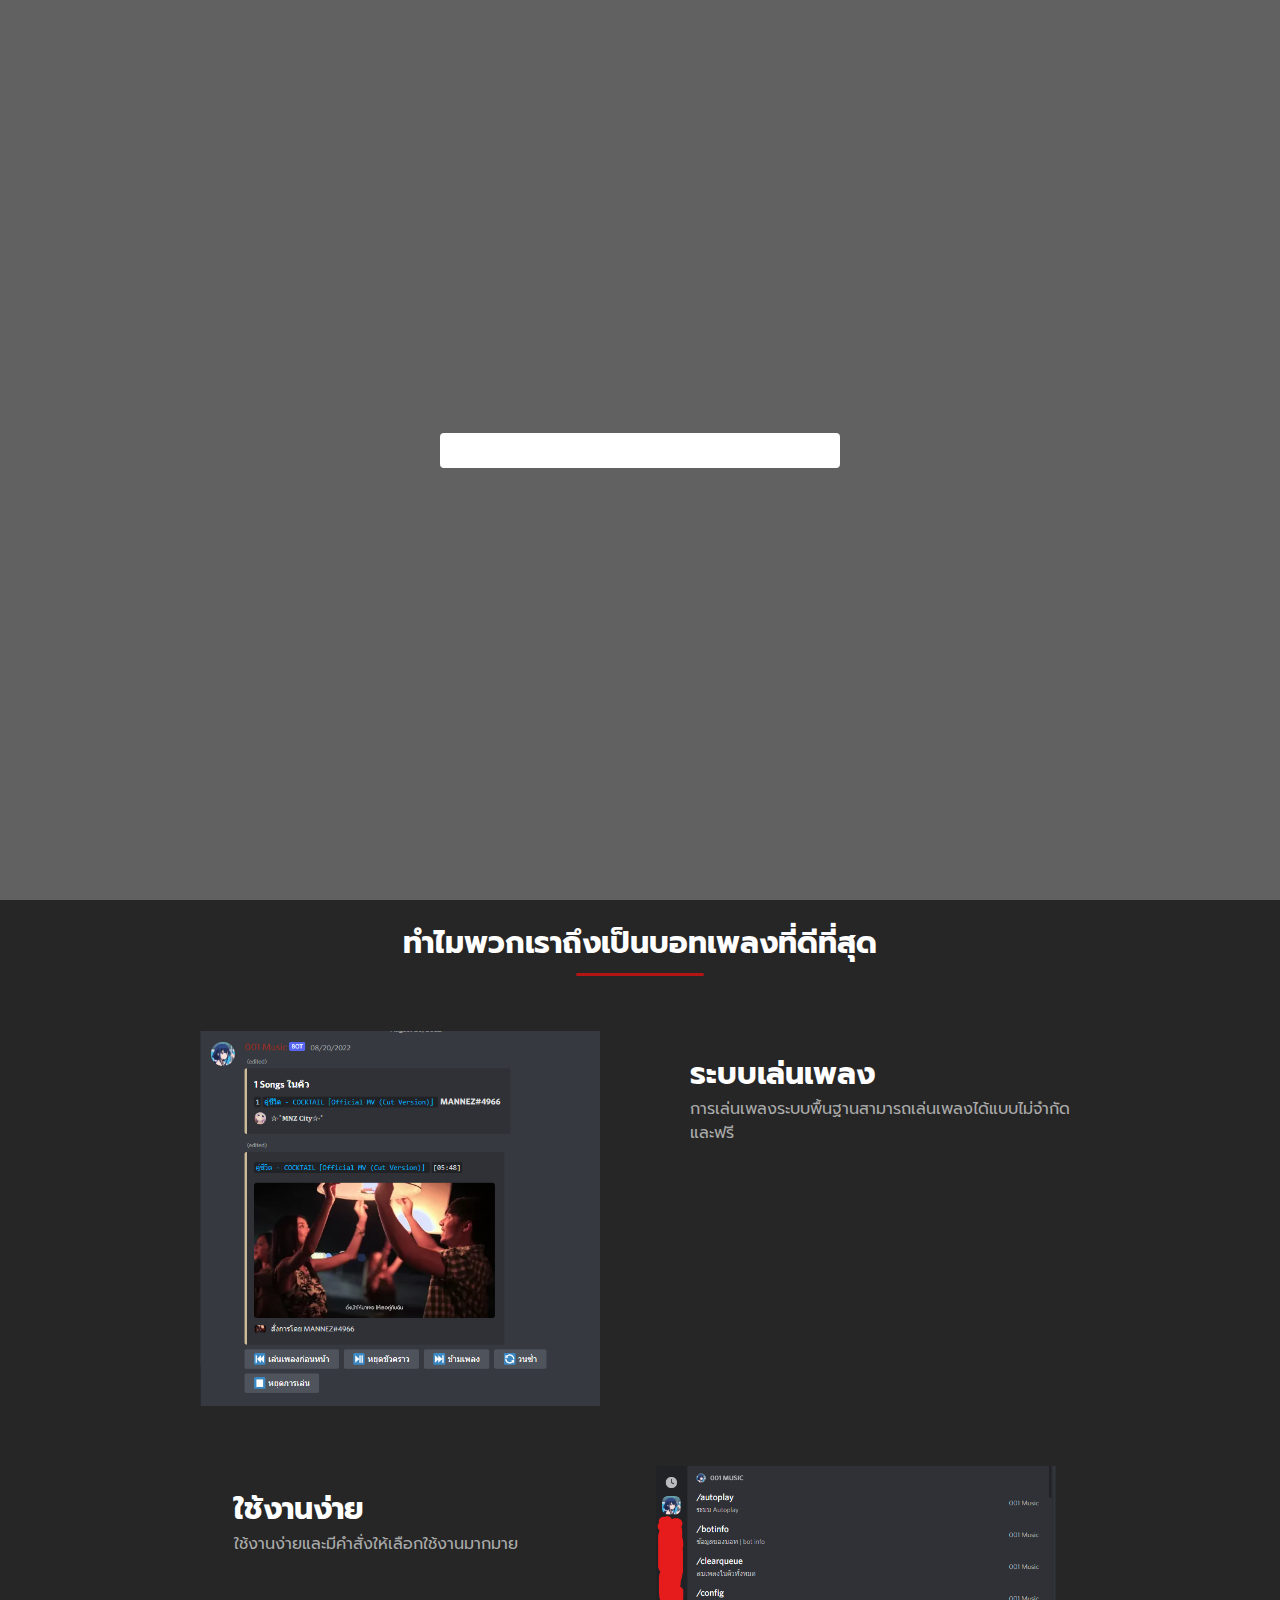
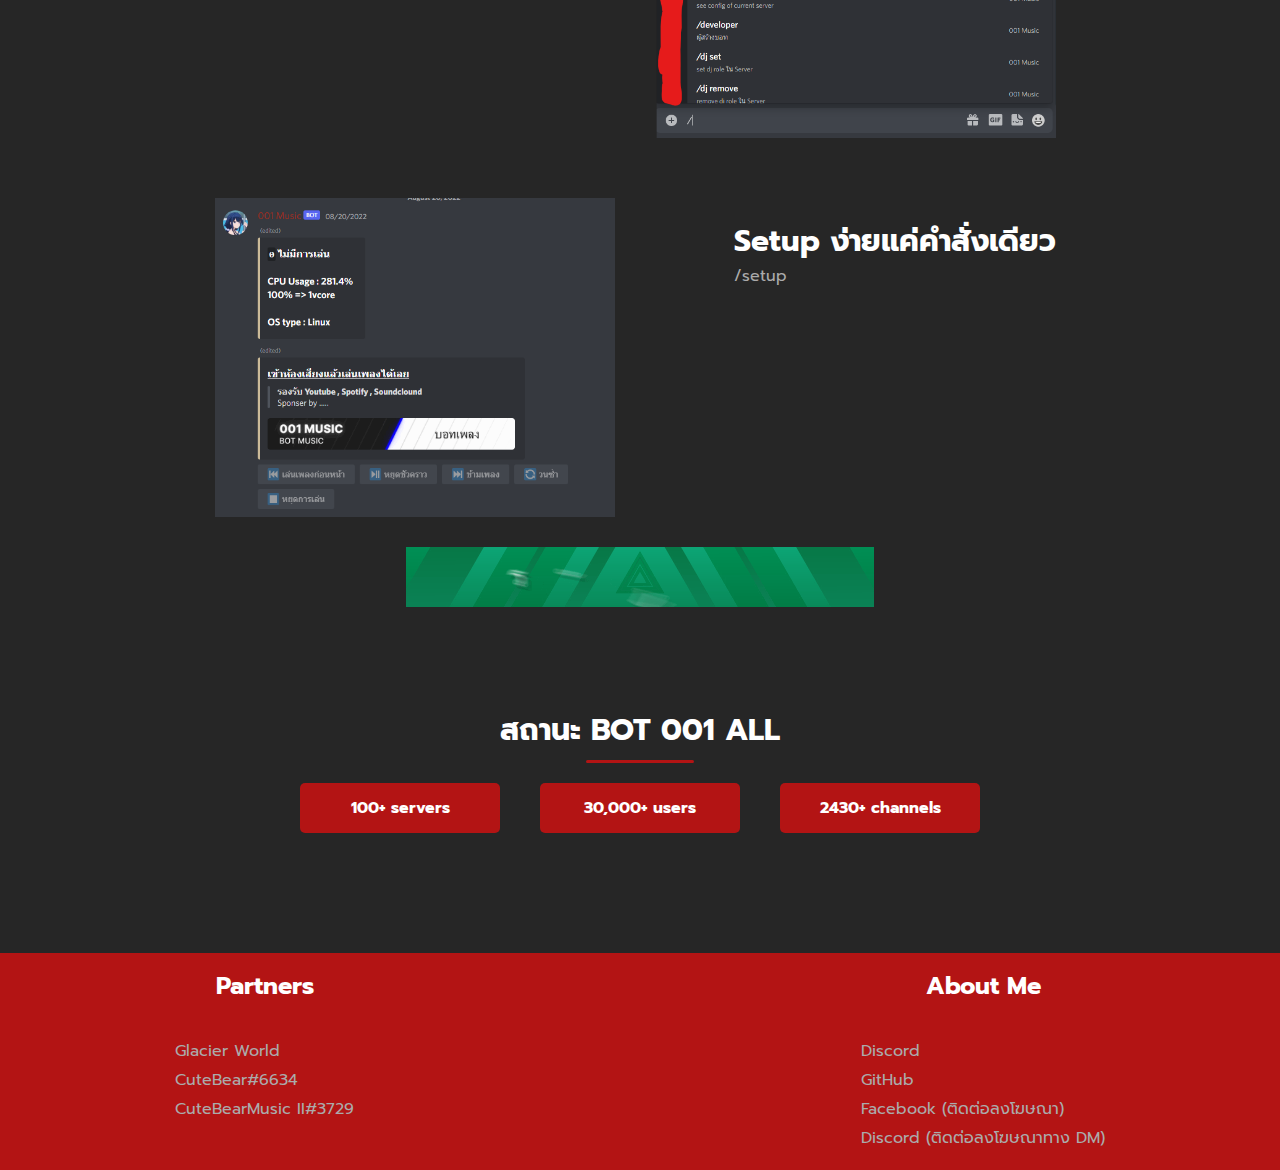
<file: index.html>
<!DOCTYPE html>
<html>
<head>
	<script async src="https://pagead2.googlesyndication.com/pagead/js/adsbygoogle.js?client=ca-pub-5131752785540499"
     crossorigin="anonymous"></script>
	 <script async custom-element="amp-auto-ads"
        src="https://cdn.ampproject.org/v0/amp-auto-ads-0.1.js">
</script>
	<script type="text/javascript" src="https://cdn.statuspage.io/se-v2.js"></script>
<script>
  var sp = new StatusPage.page({ page : 'srhpyqt94yxb' });
  sp.summary({
    success : function(data) {
      console.log(data.components[0].status);
    }
  });
</script>
	<meta charset="utf-8">
	<title>001 BOT (Official) - Bot Music</title>
	<meta name="viewport" content="width=device-width, initial-scale=1.0">
	<!-- you can change the website icon by change the href link -->
	<link rel="icon" type="image/png" href="./img/logo-web.jpg">

	<!-- css -->
	<link rel="stylesheet" type="text/css" href="./css/coloring.css">
	<link rel="stylesheet" type="text/css" href="./css/style.css">
	<link rel="stylesheet" type="text/css" href="./css/txtformatting.css">
	<link rel="stylesheet" type="text/css" href="./css/shadow.css">
	<link rel="stylesheet" type="text/css" href="./css/loading.css">
	<!-- css end -->

	<!-- font awesome -->
	<link rel="stylesheet" href="https://cdnjs.cloudflare.com/ajax/libs/font-awesome/6.0.0-beta2/css/all.min.css" integrity="sha512-YWzhKL2whUzgiheMoBFwW8CKV4qpHQAEuvilg9FAn5VJUDwKZZxkJNuGM4XkWuk94WCrrwslk8yWNGmY1EduTA==" crossorigin="anonymous" referrerpolicy="no-referrer" />
</head>
<body class="on">
	<div class="loading" id="loading-box">
		<div class="loading-item"><div class="loading-progress"></div></div>
	</div>
	<amp-auto-ads type="adsense"
        data-ad-client="ca-pub-5131752785540499">
</amp-auto-ads>
	<main class="main">
		<!-- navbar -->
		<div class="navbar">
			<div class="container">
				<div class="navbar-nav">
					<div class="navbar-brand">
						<!-- You can change it with Image if you want. -->
						<span class="navbar-brand-txt"><a class="txt-bold type-1" href="/">001 Music</a></span>
					</div>

					<span class="navbar-toggler" id="toggler"><i onclick="toggleNavbar(this)" class="fas fa-bars"></i></span>

					<div class="navs" id="navs">
						<!-- You can change the href value and the text value -->
						<div class="navs-item notbtn"><a href="./pages/privacy-policy.html" class="txt-uppercase">Privacy</a></div>
						<div class="navs-item notbtn"><a href="./pages/commands.html" class="txt-uppercase">Commands</a></div>
						<div class="navs-item notbtn"><a href="https://discord.gg/9KNZPjXMfF" class="txt-uppercase">Support Server</a></div>
						<div class="navs-item notbtn"><a href="https://stats.uptimerobot.com/4qr5Xhz498" class="txt-uppercase">Status</a></div>
						<div class="navs-item notbtn"><a href="./pages/team.html" class="txt-uppercase">Dev&Team</a></div>
						<div class="navs-item"><a href="https://discord.com/api/oauth2/authorize?client_id=999660896416714783&permissions=8&scope=applications.commands%20bot"><button class="btn txt-uppercase shadow-sm">Invite 001 Music</button></a></div>
					</div>
				</div>
			</div>
		</div>
		<!-- navbar end -->		

		<!-- jumbotron -->
		<div class="jumbotron">
			<div class="container">
				<div class="jumbotron-items">
					<div class="jumbotron-item">
						<span class="jumbotron-t">001 Bot</span>
						<p class="jumbotron-d">001 Music เป็น Bot เพลงที่ดีที่สุดสำหรับคุณ
						</p>
						<div class="jumbotron-buttons">
							<button class="btn" onclick="location.href='#features'">Features</button>
							<button class="btn" onclick="location.href='https://discord.com/api/oauth2/authorize?client_id=999660896416714783&permissions=8&scope=applications.commands%20bot'">Invite 001 Music</button>
              <button class="btn" onclick="location.href='#'">Invite 002 Music</button>
						</div>
					</div>
					<div class="jumbotron-item">
						<img src="./img/PF2.png" alt="image">
					</div>
				</div>
			</div>
		</div>
		<!-- jumbotron end -->
		<span class="scroll-down"><i class="fas fa-arrow-down"></i></span>
	</main>
	<!-- features -->
	<div class="features-box">
		<h1 class="features-t" id="features">ทำไมพวกเราถึงเป็นบอทเพลงที่ดีที่สุด</h1>
		<div class="container">
			<div class="features">
				<div class="feature">
					<img class="feature-img" src="./img/play2.png"></img>
					<div class="feature-info">
						<h2 class="feature-info-t">ระบบเล่นเพลง</h2>
						<p class="feature-info-d">การเล่นเพลงระบบพื้นฐานสามารถเล่นเพลงได้แบบไม่จำกัดและฟรี</p>
					</div>
				</div>
				<div class="feature">
					<img class="feature-img" src="./img/cmd2.png"></img>
					<div class="feature-info">
						<h2 class="feature-info-t">ใช้งานง่าย</h2>
						<p class="feature-info-d">ใช้งานง่ายและมีคำสั่งให้เลือกใช้งานมากมาย</p>
					</div>
				</div>
				<div class="feature">
					<img class="feature-img" src="./img/setup 2.png"></img>
					<div class="feature-info">
						<h2 class="feature-info-t">Setup ง่ายแค่คำสั่งเดียว</h2>
						<p class="feature-info-d">/setup 
						</p>
					</div>
				</div>
        <img src="./img/standard (21).gif" alt="image">
			</div>
		</div>
	</div>
	<!-- features end -->

	<!-- services -->
	<div class="services-box">
		<h1 class="services-t" id="services">สถานะ BOT 001 ALL</h1>
		<div class="container">
			<div class="services">
				<div class="service">
					<span><i class="fas fa-server"></i> 100+ servers</span>
				</div>
				<div class="service">
					<span><i class="fas fa-users"></i> 30,000+ users</span>
				</div>
				<div class="service">
					<span><i class="fas fa-hashtag"></i> 2430+ channels</span>
				</div>
			</div>
		</div>
	</div>
	<!-- services end -->

	<!-- footer -->
	<div class="footer">
		<div class="container">
			<div class="footer-items">
				<div class="footer-item">
					<span>Partners</span>
					<ul class="footer-ul">
						<li><a href="https://discord.gg/3nBQmTs4BB">Glacier World</a></li>
            <li><a href="https://discord.com/users/749422992756310127">CuteBear#6634</a></li>
            <li><a href="https://discord.com/api/oauth2/authorize?client_id=1008879926067351682&permissions=424433675377&scope=applications.commands%20bot">CuteBearMusic II#3729 </a></li>
					</ul>
				</div>				
				<div class="footer-item">
					<span>About Me</span>
					<ul class="footer-ul">
						<li><a href="https://discord.gg/9KNZPjXMfF">Discord</a></li>
						<li><a href="https://github.com/MANNEZ4966">GitHub</a></li>
            <li><a href="https://www.facebook.com/BatMaew.xyz">Facebook (ติดต่อลงโฆษณา)</a></li>
            <li><a href="https://discordapp.com/users/776836808259534878">Discord (ติดต่อลงโฆษณาทาง DM)</a></li>
					</ul>
				</div>
			</div>
		</div>
	</div>
	<!-- footer end -->

	<script type="text/javascript" src="./js/script.js"></script>
</body>
</html>
</file>
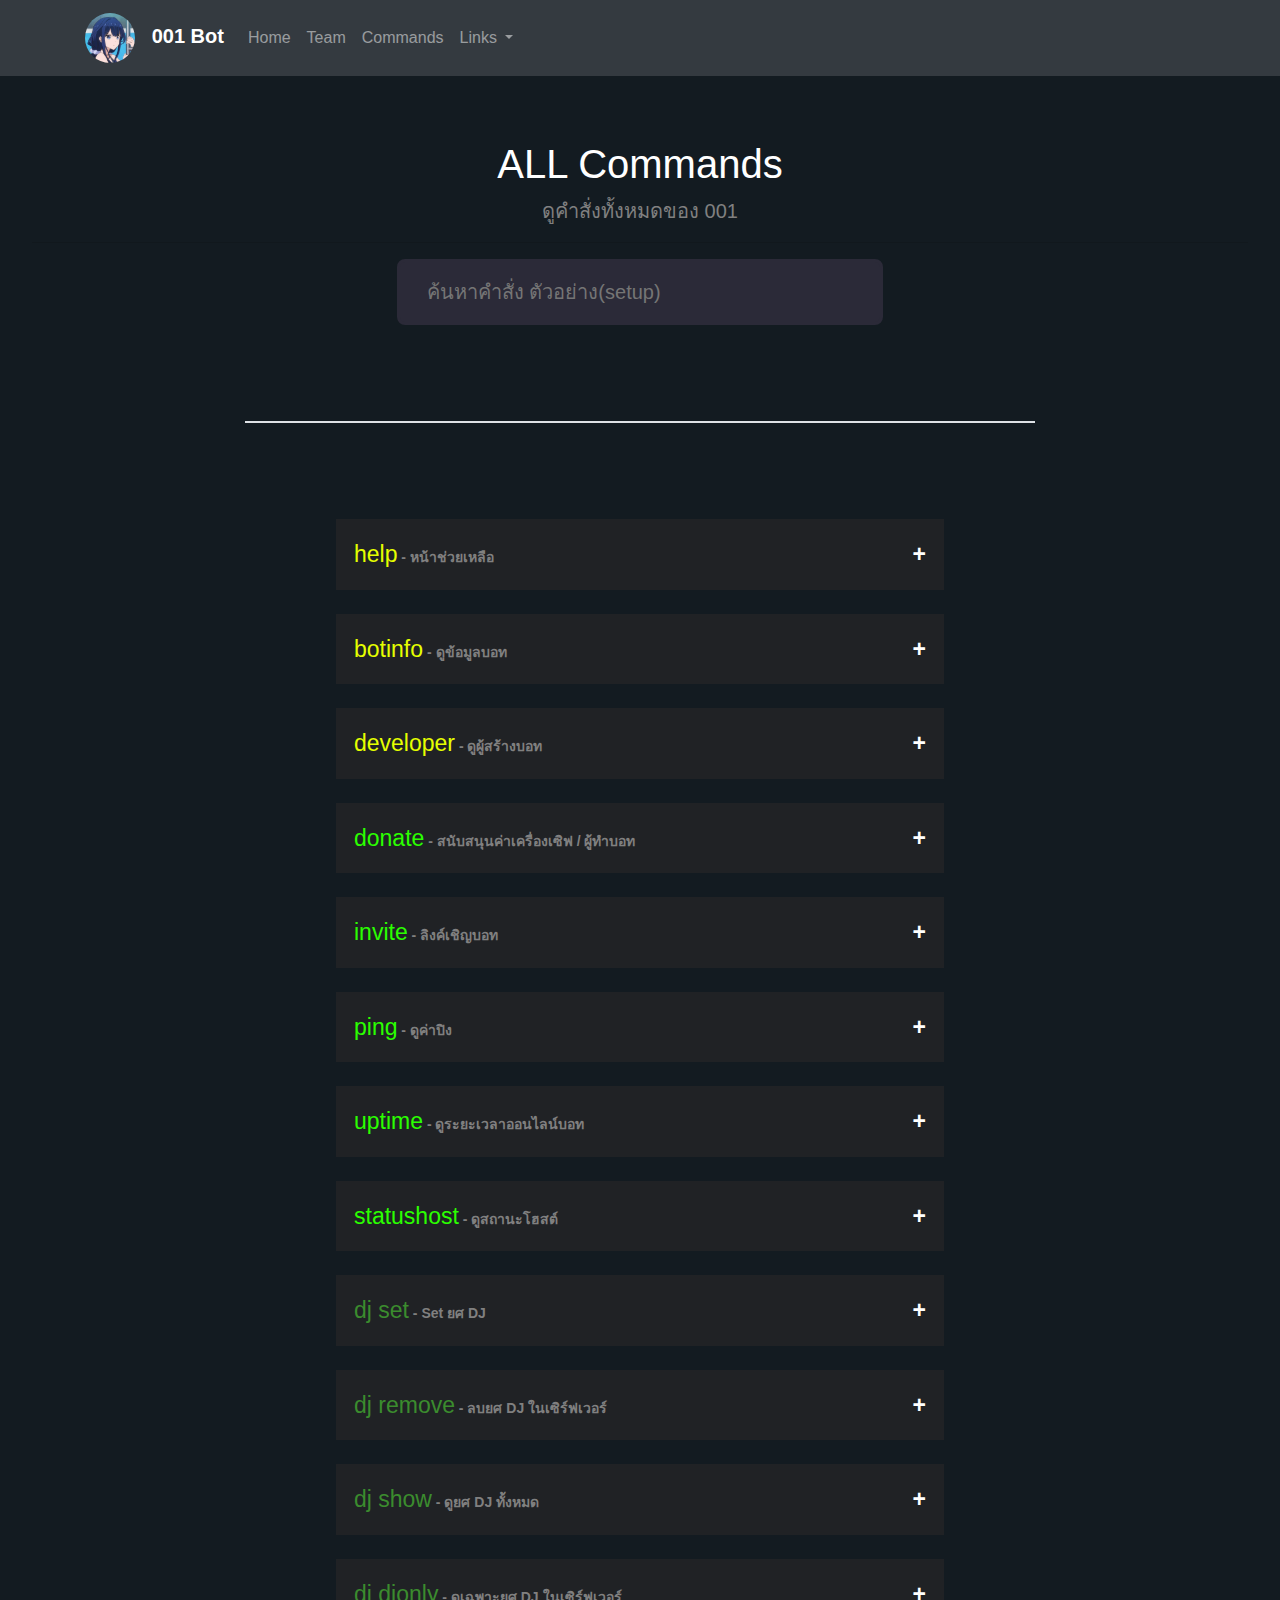
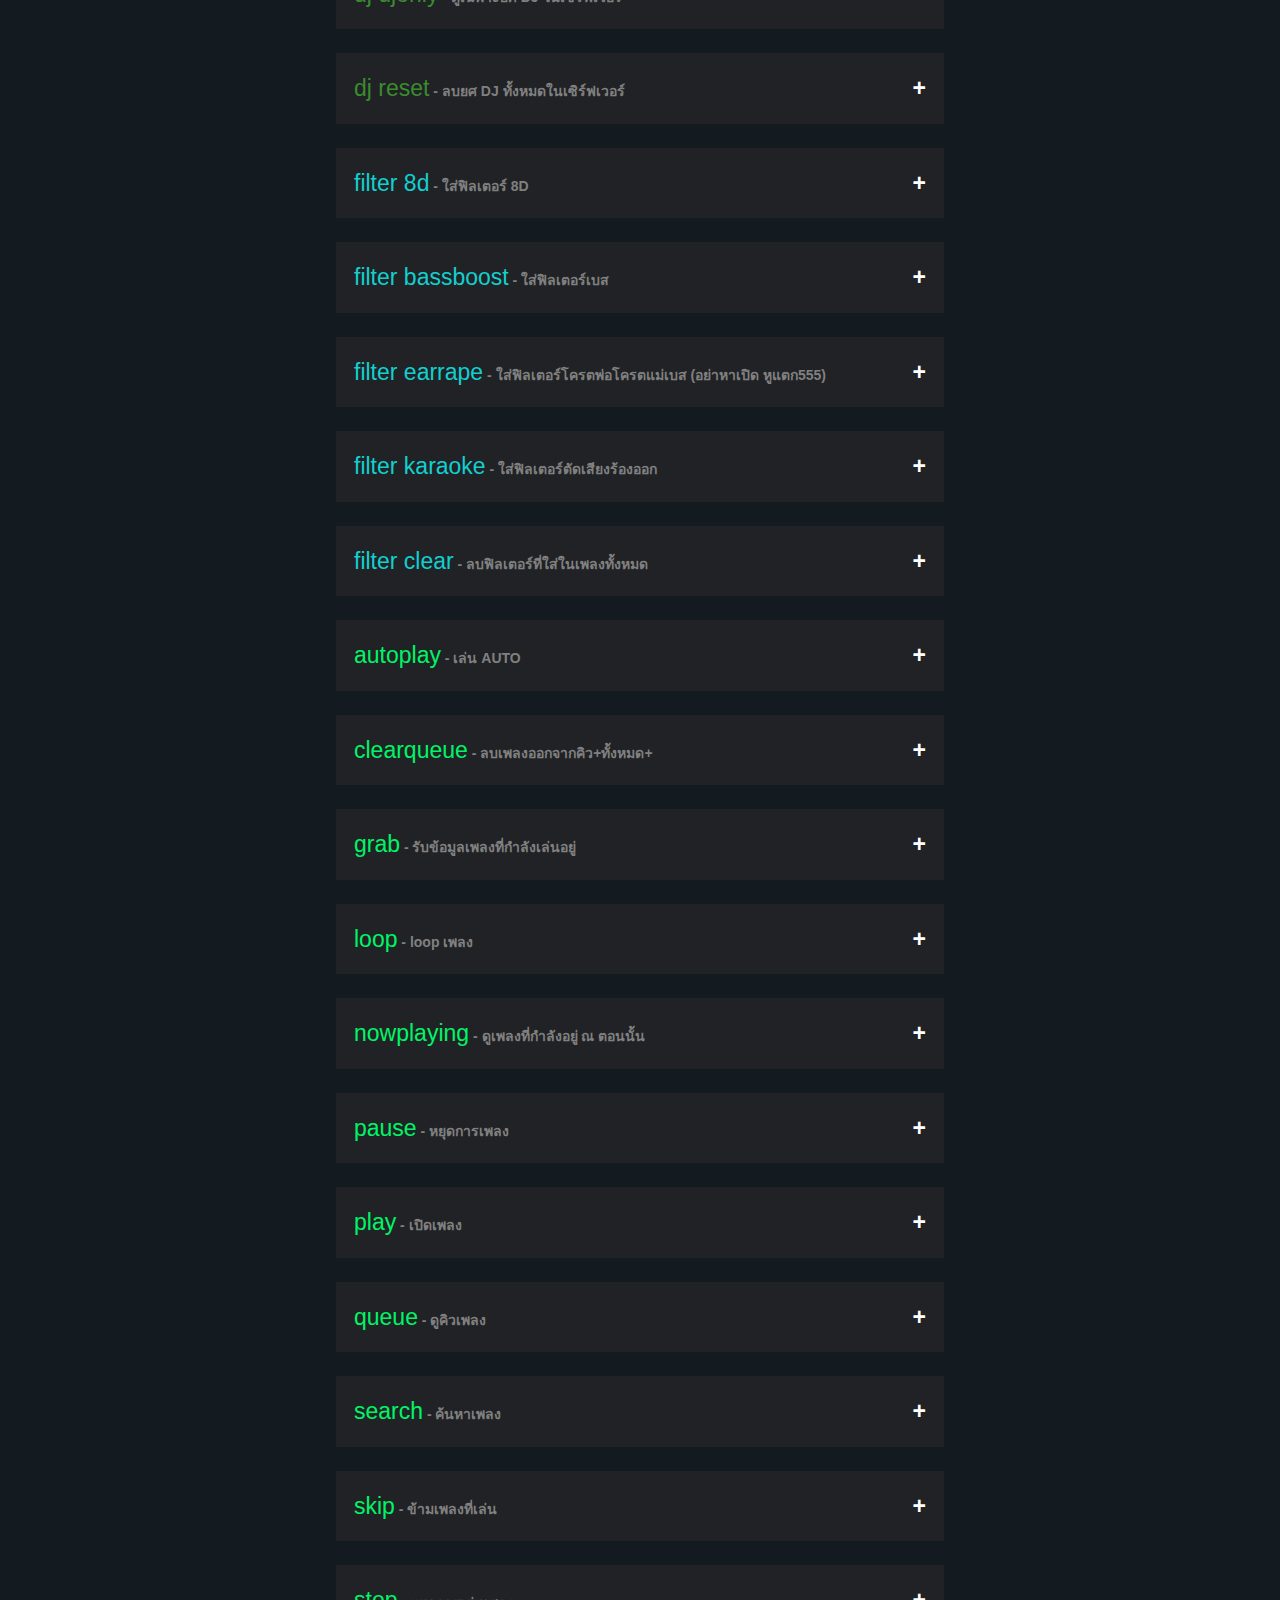
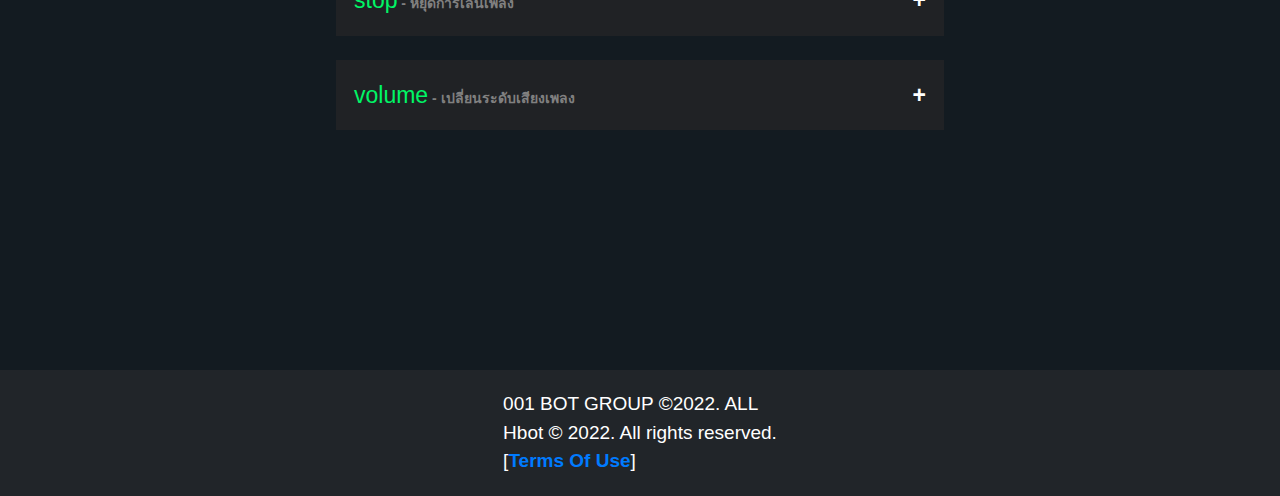
<file: pages/commands.html>
<!DOCTYPE html>
<html lang="en">

<head>
    <script async src="https://pagead2.googlesyndication.com/pagead/js/adsbygoogle.js?client=ca-pub-5131752785540499"
     crossorigin="anonymous"></script>
     <script async custom-element="amp-auto-ads"
        src="https://cdn.ampproject.org/v0/amp-auto-ads-0.1.js">
</script>
    <meta charset="UTF-8">
    <meta name="viewport" content="width=device-width, initial-scale=1, shrink-to-fit=no">
    <link rel="stylesheet" href="../css/bootstrap.min.css">
    <link rel="stylesheet" href="../css/main.css">
    <link rel="stylesheet" href="https://cdnjs.cloudflare.com/ajax/libs/font-awesome/4.7.0/css/font-awesome.min.css">
    <link rel="icon" href="../img/logo-web.jpg">
    <title>001 BOT (Official) - Bot Music</title>
</head>

<body class="on">
    <amp-auto-ads type="adsense"
        data-ad-client="ca-pub-5131752785540499">
</amp-auto-ads>
    <nav class="navbar navbar-expand-lg navbar-dark bg-dark">
        <div class="container-fluid container">
            <a class="navbar-brand" href="../index.html">
                <img src="../img/logo-web.jpg" alt="" width="50" height="50" class="rounded-circle"> &nbsp;
                <span>001 Bot</span>
            </a>
            <button class="navbar-toggler" type="button" data-bs-toggle="collapse"
                data-bs-target="#navbarSupportedContent" aria-controls="navbarSupportedContent" aria-expanded="false"
                aria-label="Toggle navigation">
                <span class="navbar-toggler-icon"></span>
            </button>
            <div class="collapse navbar-collapse" id="navbarSupportedContent">
                <ul class="navbar-nav me-auto mb-2 mb-lg-0">
                    <li class="nav-item">
                        <a class="nav-link" href="../index.html">Home</a>
                    </li>
                    <li class="nav-item">
                        <a class="nav-link" href="./team.html">Team</a>
                    </li>
                    <li class="nav-item">
                        <a class="nav-link" aria-current="page" href="#/">Commands</a>
                    </li>
                    <li class="nav-item dropdown">
                        <a class="nav-link dropdown-toggle" href="#" id="linksdrop" role="button"
                            data-bs-toggle="dropdown" aria-expanded="false">
                            Links
                        </a>
                        <ul class="dropdown-menu bgn" aria-labelledby="linksdrop">
                            <li><a class="dropdown-item text-muted font-weight-bold" href="https://discord.com/api/oauth2/authorize?client_id=996420867582066789&permissions=0&scope=bot%20applications.commands" target="_blank">Invite
                                    Bot</a>
                            </li>
                            <li><a class="dropdown-item text-muted font-weight-bold" href="https://discord.gg/Rrn6jdjvzd" target="_blank">Support
                                    Server</a></li>
                            <li>
                                <hr class="dropdown-divider">
                            </li>
                            <li><a class="dropdown-item text-muted font-weight-bold"
                                    href="https://discordapp.com/users/776836808259534878" target="_blank">Discord Me</a></li>
                        </ul>
                    </li>
                </ul>
            </div>
        </div>
    </nav>
    </div>

    <div class="jumbotron text-center bg-transparent">
        <h1 class="commandstitle">ALL Commands</h1>
        <p class="lead commandssub">ดูคำสั่งทั้งหมดของ 001</p>
        <hr>
        <input id="myInput" type="text" class="searchbox" placeholder="ค้นหาคำสั่ง ตัวอย่าง(setup)">
        <br>
        <br>
        <br>
        <br>
        <br>
        <div class="border"></div>
        <br>
        <br>
        <br>
        <div id="myCmd">
            <br>
            <button type="button" class="collapsible" style="color: rgb(229, 255, 0);">help<span> - หน้าช่วยเหลือ </span></button>
            <div class="content">
                <h4 style="color: rgb(229, 255, 0);">Category:</h4>
                <p style="color: rgb(229, 255, 0);">Infomation</p>
                <h4 style="color: #cccccc;">ใช้งาน:</h4>
                <p>/help</p>
                <h4 style="color: #cccccc;">ตัวอย่าง:</h4>
                <p>/help</p>
            </div>
            <br>
            <br>
            <button type="button" class="collapsible" style="color: rgb(229, 255, 0);">botinfo<span> - ดูข้อมูลบอท </span></button>
            <div class="content">
                <h4 style="color: rgb(229, 255, 0);">Category:</h4>
                <p style="color: rgb(229, 255, 0);">Information</p>
                <h4 style="color: #cccccc;">ใช้งาน:</h4>
                <p>/botinfo</p>
                <h4 style="color: #cccccc;">ตัวอย่าง:</h4>
                <p>/botinfo</p>
            </div>
            <br>
            <br>
            <button type="button" class="collapsible" style="color: rgb(229, 255, 0);">developer<span> - ดูผู้สร้างบอท </span></button>
            <div class="content">
                <h4 style="color: rgb(229, 255, 0);">Category:</h4>
                <p style="color: rgb(229, 255, 0);">Information</p>
                <h4 style="color: #cccccc;">ใช้งาน:</h4>
                <p>/developer</p>
                <h4 style="color: #cccccc;">ตัวอย่าง:</h4>
                <p>/developer</p>
            </div>
            <br>
            <br>
            <button type="button" class="collapsible" style="color: rgb(43, 255, 0);">donate<span> - สนับสนุนค่าเครื่องเซิฟ / ผู้ทำบอท</span></button>
            <div class="content">
                <h4 style="color: rgb(43, 255, 0);">Category:</h4>
                <p style="color: rgb(43, 255, 0);">Information</p>
                <h4 style="color: #cccccc;">ใช้งาน:</h4>
                <p>/donate</p>
                <h4 style="color: #cccccc;">ตัวอย่าง:</h4>
                <p>/donate</p>
            </div>
            <br>
            <br>
            <button type="button" class="collapsible" style="color: rgb(43, 255, 0);">invite<span> - ลิงค์เชิญบอท </span></button>
            <div class="content">
                <h4 style="color: rgb(43, 255, 0);">Category:</h4>
                <p style="color: rgb(43, 255, 0);">Information</p>
                <h4 style="color: #cccccc;">ใช้งาน:</h4>
                <p>/invite</p>
                <h4 style="color: #cccccc;">ตัวอย่าง:</h4>
                <p>/invite</p>
            </div>
            <br>
            <br>
            <button type="button" class="collapsible" style="color: rgb(43, 255, 0);">ping<span> - ดูค่าปิง</span></button>
            <div class="content">
                <h4 style="color: rgb(43, 255, 0);">Category:</h4>
                <p style="color: rgb(43, 255, 0);">Information</p>
                <h4 style="color: #cccccc;">ใช้งาน:</h4>
                <p>/ping</p>
                <h4 style="color: #cccccc;">ตัวอย่าง:</h4>
                <p>/ping</p>
            </div>
            <br>
            <br>
            <button type="button" class="collapsible" style="color: rgb(43, 255, 0);">uptime<span> - ดูระยะเวลาออนไลน์บอท</span></button>
            <div class="content">
                <h4 style="color: rgb(43, 255, 0);">Category:</h4>
                <p style="color: rgb(43, 255, 0);">Information</p>
                <h4 style="color: #cccccc;">ใช้งาน:</h4>
                <p>/uptime</p>
                <h4 style="color: #cccccc;">ตัวอย่าง:</h4>
                <p>/uptime</p>
            </div>
            <br>
            <br>
            <button type="button" class="collapsible" style="color: rgb(43, 255, 0);">statushost<span> - ดูสถานะโฮสต์ </span></button>
            <div class="content">
                <h4 style="color: rgb(43, 255, 0);">Category:</h4>
                <p style="color: rgb(43, 255, 0);">Information</p>
                <h4 style="color: #cccccc;">ใช้งาน:</h4>
                <p>/statushost</p>
                <h4 style="color: #cccccc;">ตัวอย่าง:</h4>
                <p>/statushost</p>
            </div>
            <br>
            <br>
            <button type="button" class="collapsible" style="color: rgb(59,	140, 46);">dj set<span> - Set ยศ DJ </span></button>
            <div class="content">
                <h4 style="color: rgb(59,	140, 46);">Category:</h4>
                <p style="color: rgb(59,	140, 46);">Config</p>
                <h4 style="color: #cccccc;">ใช้งาน:</h4>
                <p>/dj set</p>
                <h4 style="color: #cccccc;">ตัวอย่าง:</h4>
                <p>/dj set</p>
            </div>
            <br>
            <br>
            <button type="button" class="collapsible" style="color: rgb(59,	140, 46);">dj remove<span> - ลบยศ DJ ในเซิร์ฟเวอร์ </span></button>
            <div class="content">
                <h4 style="color: rgb(59,	140, 46);">Category:</h4>
                <p style="color: rgb(59,	140, 46);">Config</p>
                <h4 style="color: #cccccc;">ใช้งาน:</h4>
                <p>/dj remove</p>
                <h4 style="color: #cccccc;">ตัวอย่าง:</h4>
                <p>dj remove</p>
            </div>
            <br>
            <br>
            <button type="button" class="collapsible" style="color: rgb(59,	140, 46);">dj show<span> - ดูยศ DJ ทั้งหมด </span></button>
            <div class="content">
                <h4 style="color: rgb(59,	140, 46);">Category:</h4>
                <p style="color: rgb(59,	140, 46);">Config</p>
                <h4 style="color: #cccccc;">ใช้งาน:</h4>
                <p>/dj show</p>
                <h4 style="color: #cccccc;">ตัวอย่าง:</h4>
                <p>/dj show</p>
            </div>
            <br>
            <br>
            <button type="button" class="collapsible" style="color: rgb(59,	140, 46);">dj djonly<span> - ดูเฉพาะยศ DJ ในเซิร์ฟเวอร์ </span></button>
            <div class="content">
                <h4 style="color: rgb(59,	140, 46);">Category:</h4>
                <p style="color: rgb(59,	140, 46);">Config</p>
                <h4 style="color: #cccccc;">ใช้งาน:</h4>
                <p>/dj djonly</p>
                <h4 style="color: #cccccc;">ตัวอย่าง:</h4>
                <p>/dj djonly</p>
            </div>
            <br>
            <br>
            <button type="button" class="collapsible" style="color: rgb(59,	140, 46);">dj reset<span> - ลบยศ DJ ทั้งหมดในเซิร์ฟเวอร์ </span></button>
            <div class="content">
                <h4 style="color: rgb(59,	140, 46);">Category:</h4>
                <p style="color: rgb(59,	140, 46);">Config</p>
                <h4 style="color: #cccccc;">ใช้งาน:</h4>
                <p>/dj reset</p>
                <h4 style="color: #cccccc;">ตัวอย่าง:</h4>
                <p>/dj reset</p>
            </div>
            <br>
            <br>
            <button type="button" class="collapsible" style="color: rgb(19, 207, 207);">filter 8d<span> - ใส่ฟิลเตอร์ 8D </span></button>
            <div class="content">
                <h4 style="color: rgb(19, 207, 207);">Category:</h4>
                <p style="color: rgb(19, 207, 207);">Filter</p>
                <h4 style="color: #cccccc;">ใช้งาน:</h4>
                <p>/filter 8d</p>
                <h4 style="color: #cccccc;">ตัวอย่าง:</h4>
                <p>/filter 8d</p>
            </div>
            <br>
            <br>
            <button type="button" class="collapsible" style="color: rgb(19, 207, 207);">filter bassboost<span> - ใส่ฟิลเตอร์เบส </span></button>
            <div class="content">
                <h4 style="color: rgb(19, 207, 207);">Category:</h4>
                <p style="color: rgb(19, 207, 207);">Filter</p>
                <h4 style="color: #cccccc;">ใช้งาน:</h4>
                <p>/filter bassboost</p>
                <h4 style="color: #cccccc;">ตัวอย่าง:</h4>
                <p>/filter bassboost</p>
            </div>
            <br>
            <br>
            <button type="button" class="collapsible" style="color: rgb(19, 207, 207);">filter earrape<span> - ใส่ฟิลเตอร์โครตพ่อโครตแม่เบส (อย่าหาเปิด หูแตก555) </span></button>
            <div class="content">
                <h4 style="color: rgb(19, 207, 207);">Category:</h4>
                <p style="color: rgb(19, 207, 207);">Filter</p>
                <h4 style="color: #cccccc;">ใช้งาน:</h4>
                <p>/filter earrape</p>
                <h4 style="color: #cccccc;">ตัวอย่าง:</h4>
                <p>/filter earrape</p>
            </div>
            <br>
            <br>
            <button type="button" class="collapsible" style="color: rgb(19, 207, 207);">filter karaoke<span> - ใส่ฟิลเตอร์ตัดเสียงร้องออก </span></button>
            <div class="content">
                <h4 style="color: rgb(19, 207, 207);">Category:</h4>
                <p style="color: rgb(19, 207, 207);">Filter</p>
                <h4 style="color: #cccccc;">ใช้งาน:</h4>
                <p>/filter karaoke</p>
                <h4 style="color: #cccccc;">ตัวอย่าง:</h4>
                <p>filter karaoke</p>
            </div>
            <br>
            <br>
            <button type="button" class="collapsible" style="color: rgb(19, 207, 207);">filter clear<span> - ลบฟิลเตอร์ที่ใส่ในเพลงทั้งหมด</span></button>
            <div class="content">
                <h4 style="color: rgb(19, 207, 207);">Category:</h4>
                <p style="color: rgb(19, 207, 207);">Filter</p>
                <h4 style="color: #cccccc;">ใช้งาน:</h4>
                <p>/filter clear</p>
                <h4 style="color: #cccccc;">ตัวอย่าง:</h4>
                <p>/filter clear</p>
            </div>
            <br>
            <br>
            <button type="button" class="collapsible" style="color: rgb(0, 245, 102);">autoplay<span> - เล่น AUTO </span></button>
            <div class="content">
                <h4 style="color: rgb(0, 245, 102);">Category:</h4>
                <p style="color: rgb(0, 245, 102);">Music</p>
                <h4 style="color: #cccccc;">ใช้งาน:</h4>
                <p>/autoplay</p>
                <h4 style="color: #cccccc;">ตัวอย่าง:</h4>
                <p>/autoplay</p>
            </div>
            <br>
            <br>
            <button type="button" class="collapsible" style="color: rgb(0, 245, 102);">clearqueue<span> - ลบเพลงออกจากคิว+ทั้งหมด+ </span></button>
            <div class="content">
                <h4 style="color: rgb(0, 245, 102);">Category:</h4>
                <p style="color: rgb(0, 245, 102);">Music</p>
                <h4 style="color: #cccccc;">ใช้งาน:</h4>
                <p>/clearqueue</p>
                <h4 style="color: #cccccc;">ตัวอย่าง:</h4>
                <p>/clearqueue</p>
            </div>
            <br>
            <br>
            <button type="button" class="collapsible" style="color: rgb(0, 245, 102);">grab<span> - รับข้อมูลเพลงที่กำลังเล่นอยู่ </span></button>
            <div class="content">
                <h4 style="color: rgb(0, 245, 102);">Category:</h4>
                <p style="color: rgb(0, 245, 102);">Music</p>
                <h4 style="color: #cccccc;">ใช้งาน:</h4>
                <p>/grab</p>
                <h4 style="color: #cccccc;">ตัวอย่าง:</h4>
                <p>/grab</p>
            </div>
            <br>
            <br>
            <button type="button" class="collapsible" style="color: rgb(0, 245, 102);">loop<span> - loop เพลง </span></button>
            <div class="content">
                <h4 style="color: rgb(0, 245, 102);">Category:</h4>
                <p style="color: rgb(0, 245, 102);">Music</p>
                <h4 style="color: #cccccc;">ใช้งาน:</h4>
                <p>/loop {loop mode}</p>
                <h4 style="color: #cccccc;">ตัวอย่าง:</h4>
                <p>/loop song</p>
            </div>
            <br>
            <br>
            <button type="button" class="collapsible" style="color: rgb(0, 245, 102);">nowplaying<span> - ดูเพลงที่กำลังอยู่ ณ ตอนนั้น </span></button>
            <div class="content">
                <h4 style="color: rgb(0, 245, 102);">Category:</h4>
                <p style="color: rgb(0, 245, 102);">Music</p>
                <h4 style="color: #cccccc;">ใช้งาน:</h4>
                <p>/nowplaying</p>
                <h4 style="color: #cccccc;">ตัวอย่าง:</h4>
                <p>/nowplaying</p>
            </div>
            <br>
            <br>
            <button type="button" class="collapsible" style="color: rgb(0, 245, 102);">pause<span> - หยุดการเพลง </span></button>
            <div class="content">
                <h4 style="color: rgb(0, 245, 102);">Category:</h4>
                <p style="color: rgb(0, 245, 102);">Music</p>
                <h4 style="color: #cccccc;">ใช้งาน:</h4>
                <p>/pause</p>
                <h4 style="color: #cccccc;">ตัวอย่าง:</h4>
                <p>/pause</p>
            </div>
            <br>
            <br>
            <button type="button" class="collapsible" style="color: rgb(0, 245, 102);">play<span> - เปิดเพลง </span></button>
            <div class="content">
                <h4 style="color: rgb(0, 245, 102);">Category:</h4>
                <p style="color: rgb(0, 245, 102);">Music</p>
                <h4 style="color: #cccccc;">ใช้งาน:</h4>
                <p>/play {URL / ชื่อ}</p>
                <h4 style="color: #cccccc;">ตัวอย่าง:</h4>
                <p>/play โต๊ะริม</p>
            </div>
            <br>
            <br>
            <button type="button" class="collapsible" style="color: rgb(0, 245, 102);">queue<span> - ดูคิวเพลง </span></button>
            <div class="content">
                <h4 style="color: rgb(0, 245, 102);">Category:</h4>
                <p style="color: rgb(0, 245, 102);">Music</p>
                <h4 style="color: #cccccc;">ใช้งาน:</h4>
                <p>/queue</p>
                <h4 style="color: #cccccc;">ตัวอย่าง:</h4>
                <p>/queue</p>
            </div>
            <br>
            <br>
            <button type="button" class="collapsible" style="color: rgb(0, 245, 102);">search<span> - ค้นหาเพลง </span></button>
            <div class="content">
                <h4 style="color: rgb(0, 245, 102);">Category:</h4>
                <p style="color: rgb(0, 245, 102);">Music</p>
                <h4 style="color: #cccccc;">ใช้งาน:</h4>
                <p>/search {ชื่อ}</p>
                <h4 style="color: #cccccc;">ตัวอย่าง:</h4>
                <p>/search โต๊ะริม</p>
            </div>
            <br>
            <br>
            <button type="button" class="collapsible" style="color: rgb(0, 245, 102);">skip<span> - ข้ามเพลงที่เล่น </span></button>
            <div class="content">
                <h4 style="color: rgb(0, 245, 102);">Category:</h4>
                <p style="color: rgb(0, 245, 102);">Music</p>
                <h4 style="color: #cccccc;">ใช้งาน:</h4>
                <p>/skip</p>
                <h4 style="color: #cccccc;">ตัวอย่าง:</h4>
                <p>/skip</p>
            </div>
            <br>
            <br>
            <button type="button" class="collapsible" style="color: rgb(0, 245, 102);">stop<span> - หยุดการเล่นเพลง </span></button>
            <div class="content">
                <h4 style="color: rgb(0, 245, 102);">Category:</h4>
                <p style="color: rgb(0, 245, 102);">Music</p>
                <h4 style="color: #cccccc;">ใช้งาน:</h4>
                <p>/stop</p>
                <h4 style="color: #cccccc;">ตัวอย่าง:</h4>
                <p>/stop</p>
            </div>
            <br>
            <br>
            <button type="button" class="collapsible" style="color: rgb(0, 245, 102);">volume<span> - เปลี่ยนระดับเสียงเพลง </span></button>
            <div class="content">
                <h4 style="color: rgb(0, 245, 102);">Category:</h4>
                <p style="color: rgb(0, 245, 102);">Music</p>
                <h4 style="color: #cccccc;">ใช้งาน:</h4>
                <p>/volume {ระดับ}</p>
                <h4 style="color: #cccccc;">ตัวอย่าง:</h4>
                <p>/volume 125</p>
            </div>
            <br>
            <br>
            </div>
            <br>
            <br>
            <br>
            <br>
            <br>
        </div>
    </div>
    </div>

    <footer class="mastfoot mb-auto">
            <div class="container-fluid mb-auto">
                <div class="row d-flex justify-content-center">
                    <div class="">
                        <p style="font-size: 19px; padding: 0px; margin: 0px;"><a href="https://github.com/Kawaii-bot-TH"
                                style="text-decoration: none; color: white;">001 BOT GROUP ©2022. ALL</a></br>Hbot ©
                            2022. All
                            rights reserved.</br>[<a href="./license.html"><b>Terms Of Use</b></a>]</p>
                    </div>
                </div>
            </div>
        </footer>

    <script src="https://cdn.jsdelivr.net/npm/bootstrap@5.0.0-beta1/dist/js/bootstrap.bundle.min.js"
        integrity="sha384-ygbV9kiqUc6oa4msXn9868pTtWMgiQaeYH7/t7LECLbyPA2x65Kgf80OJFdroafW"
        crossorigin="anonymous"></script>
    <script src="https://cdnjs.cloudflare.com/ajax/libs/materialize/1.0.0/js/materialize.min.js"></script>
    <script src="https://ajax.googleapis.com/ajax/libs/jquery/3.5.1/jquery.min.js"></script>
    <script src="../js/main.js"></script>
</body>

</html>
</file>
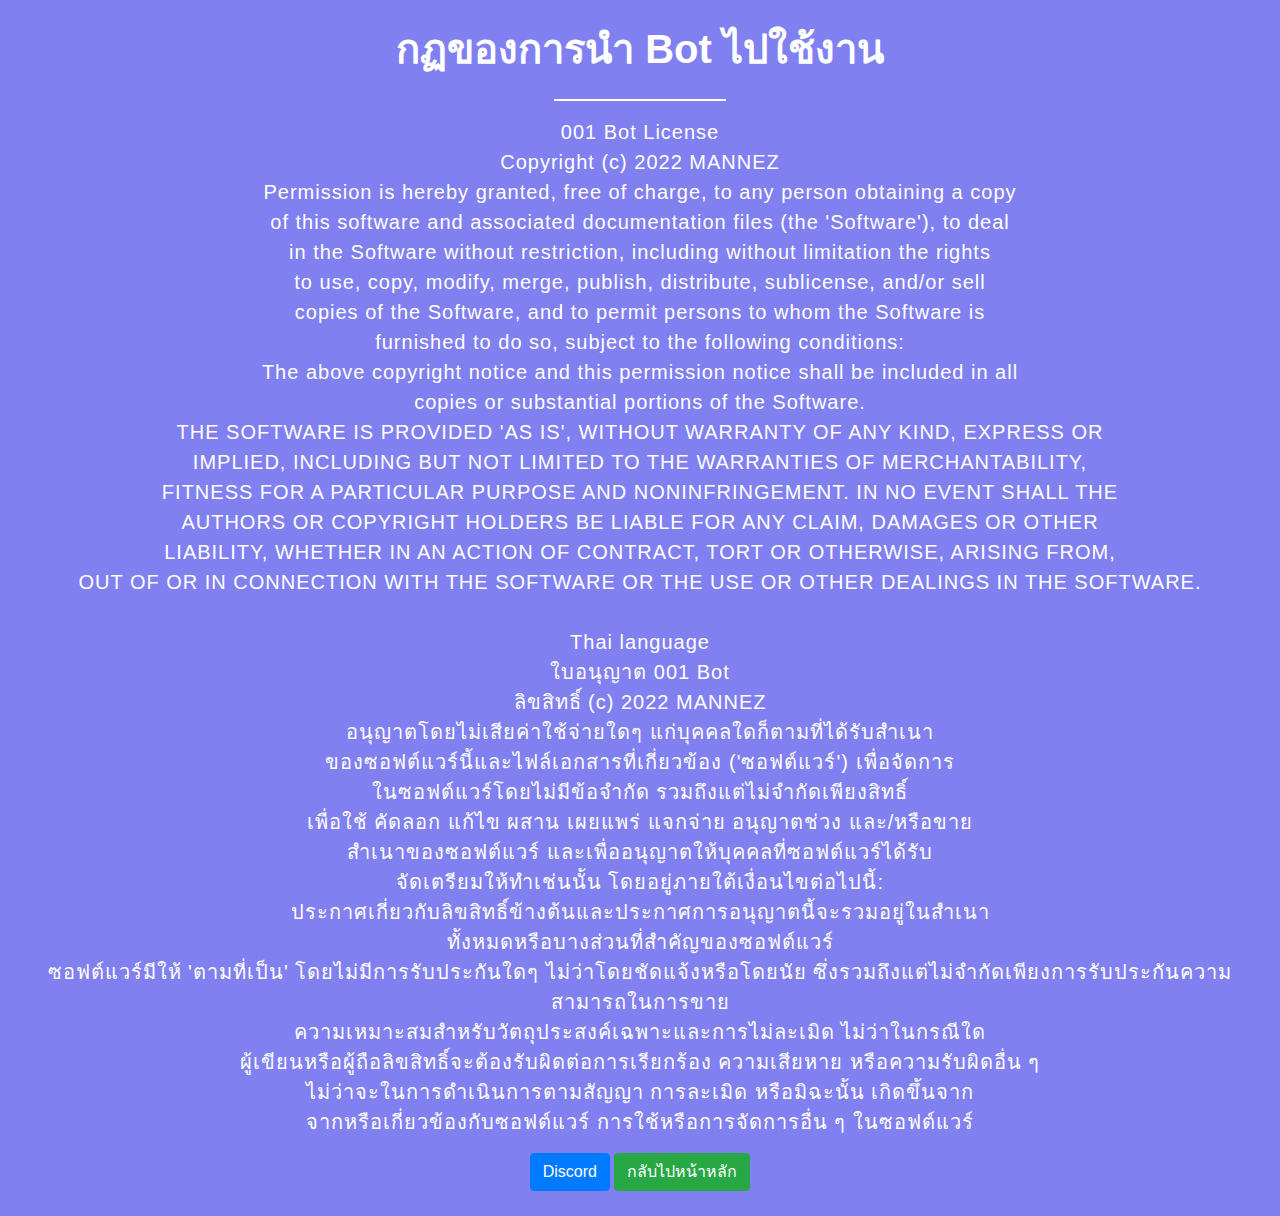
<file: pages/license.html>
<!DOCTYPE html>
<html lang="en">

<head>
    <script async src="https://pagead2.googlesyndication.com/pagead/js/adsbygoogle.js?client=ca-pub-5131752785540499"
     crossorigin="anonymous"></script>
     <script async custom-element="amp-auto-ads"
        src="https://cdn.ampproject.org/v0/amp-auto-ads-0.1.js">
</script>
    <meta charset="UTF-8">
    <meta name="viewport" content="width=device-width, initial-scale=1, shrink-to-fit=no">
    <link rel="stylesheet" href="../css/bootstrap.min.css">
    <link rel="stylesheet" href="../css/main.css">
    <link rel="stylesheet" href="https://cdnjs.cloudflare.com/ajax/libs/font-awesome/4.7.0/css/font-awesome.min.css">
    <link rel="icon" href="../img/logo-web.jpg">
    <title>001 Bot (Official) - Music Bot</title>
</head>

<body style="background-color: #8080f0">
    <amp-auto-ads type="adsense"
        data-ad-client="ca-pub-5131752785540499">
</amp-auto-ads>
    <div class="container-fluid text-center" style="margin: 25px 0 25px 0;">
        <h1 class="display-5 licetitle" style="padding-bottom: 10px;"><b>กฏของการนำ Bot ไปใช้งาน</b></h1>
        <hr style="border: 1px solid #ffff; width: 170px;">
        <blockquote class="blockquote">
            <p class="mb-0 textlice" id="text"></p>
        </blockquote>
        <a class="btn btn-primary" href="https://discordapp.com/users/776836808259534878">Discord</a>
        <a class="btn btn-success" href="../index.html">กลับไปหน้าหลัก</a>

        <script src="../js/license.js"></script>
</body>

</html>
</file>
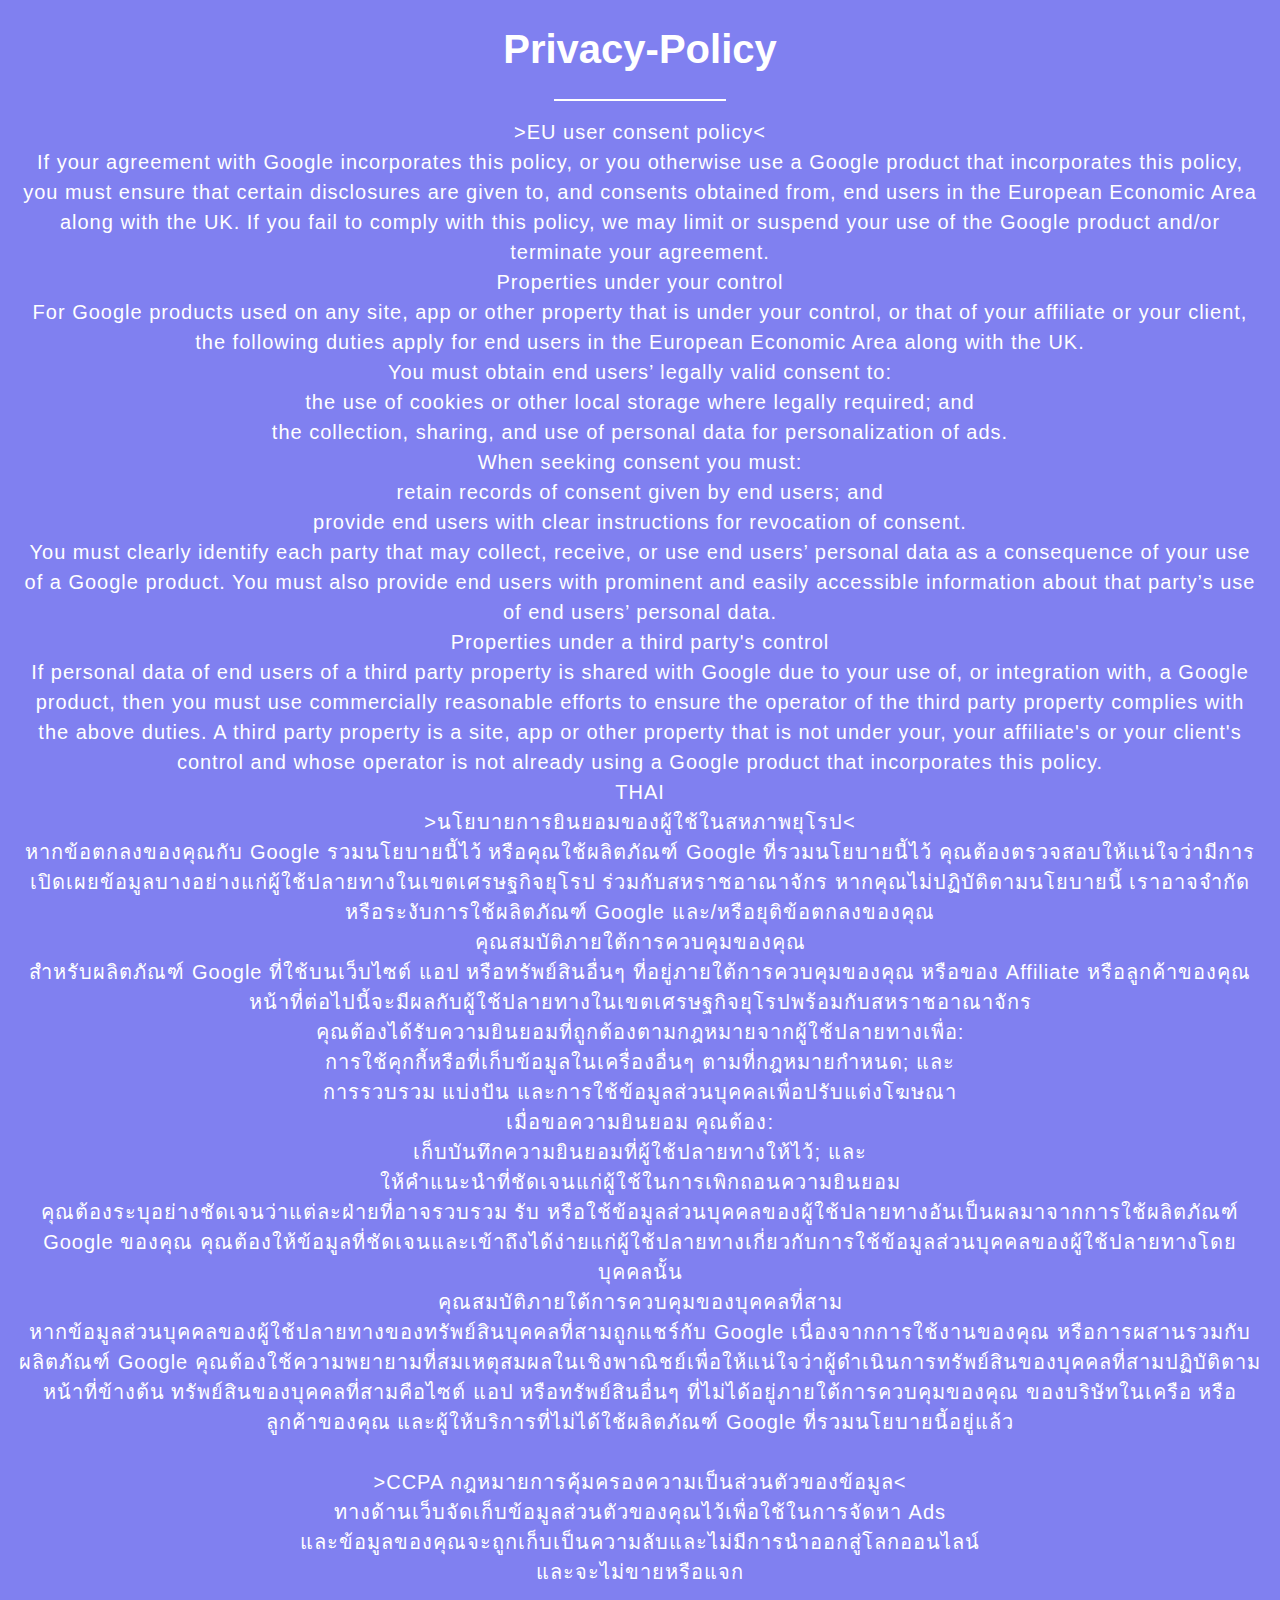
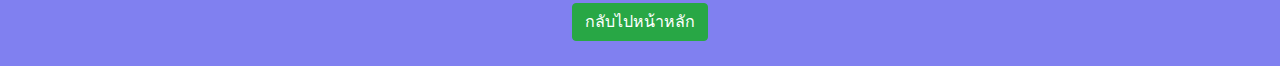
<file: pages/privacy-policy.html>
<!DOCTYPE html>
<html lang="en">

<head>
    <script async src="https://pagead2.googlesyndication.com/pagead/js/adsbygoogle.js?client=ca-pub-5131752785540499"
     crossorigin="anonymous"></script>
     <script async custom-element="amp-auto-ads"
        src="https://cdn.ampproject.org/v0/amp-auto-ads-0.1.js">
</script>
    <meta charset="UTF-8">
    <meta name="viewport" content="width=device-width, initial-scale=1, shrink-to-fit=no">
    <link rel="stylesheet" href="../css/bootstrap.min.css">
    <link rel="stylesheet" href="../css/main.css">
    <link rel="stylesheet" href="https://cdnjs.cloudflare.com/ajax/libs/font-awesome/4.7.0/css/font-awesome.min.css">
    <link rel="icon" href="../img/logo-web.jpg">
    <title>001 BOT (Official) - Music Bot</title>
</head>

<body style="background-color: #8080f0">
    <amp-auto-ads type="adsense"
        data-ad-client="ca-pub-5131752785540499">
</amp-auto-ads>
    <div class="container-fluid text-center" style="margin: 25px 0 25px 0;">
        <h1 class="display-5 licetitle" style="padding-bottom: 10px;"><b>Privacy-Policy</b></h1>
        <hr style="border: 1px solid #ffff; width: 170px;">
        <blockquote class="blockquote">
            <p class="mb-0 textlice" id="text"></p>
        </blockquote>
        <a class="btn btn-success" href="../index.html">กลับไปหน้าหลัก</a>

        <script src="../js/GDPACCP.js"></script>
</body>

</html>
</file>
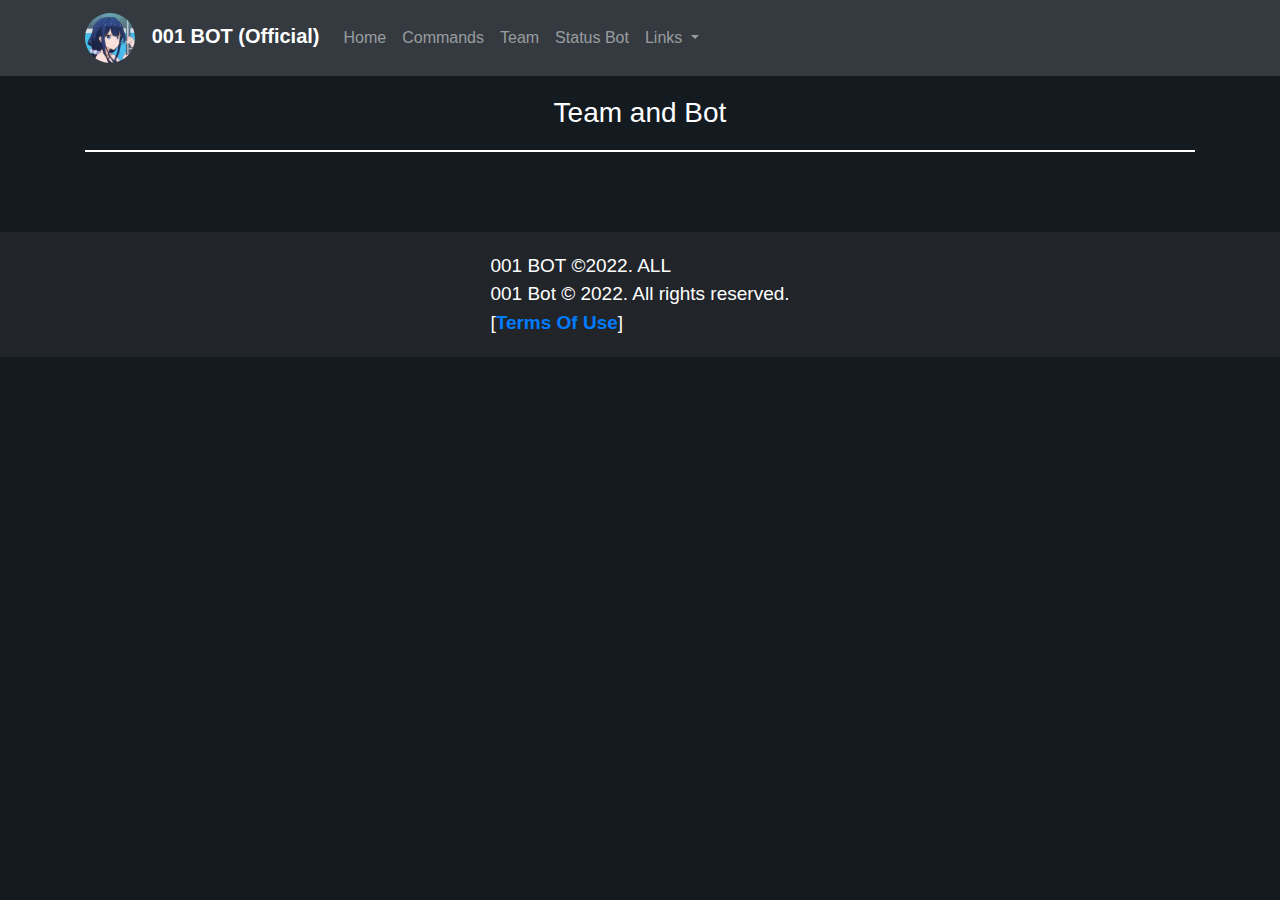
<file: pages/team.html>
<!DOCTYPE html>
<html lang="en">

<head>
    <script async src="https://pagead2.googlesyndication.com/pagead/js/adsbygoogle.js?client=ca-pub-5131752785540499"
     crossorigin="anonymous"></script>
     <script async custom-element="amp-auto-ads"
        src="https://cdn.ampproject.org/v0/amp-auto-ads-0.1.js">
</script>
    <meta charset="UTF-8">
    <meta name="viewport" content="width=device-width, initial-scale=1, shrink-to-fit=no">
    <link rel="stylesheet" href="../css/bootstrap.min.css">
    <link rel="stylesheet" href="../css/main.css">
    <link rel="stylesheet" href="https://cdnjs.cloudflare.com/ajax/libs/font-awesome/4.7.0/css/font-awesome.min.css">
    <link rel="icon" href="../img/logo-web.jpg">
    <title>001 BOT (Official) - Music Bot</title>
</head>

<body>
    <amp-auto-ads type="adsense"
        data-ad-client="ca-pub-5131752785540499">
</amp-auto-ads>
    <nav class="navbar navbar-expand-lg navbar-dark bg-dark">
        <div class="container-fluid container">
            <a class="navbar-brand" href="/">
                <img src="../img/logo-web.jpg" alt="" width="50" height="50" class="rounded-circle"> &nbsp;
                <span>001 BOT (Official)</span>
            </a>
            <button class="navbar-toggler" type="button" data-bs-toggle="collapse"
                data-bs-target="#navbarSupportedContent" aria-controls="navbarSupportedContent" aria-expanded="false"
                aria-label="Toggle navigation">
                <span class="navbar-toggler-icon"></span>
            </button>
            <div class="collapse navbar-collapse" id="navbarSupportedContent">
                <ul class="navbar-nav me-auto mb-2 mb-lg-0">
                    <li class="nav-item">
                        <a class="nav-link" href="../index.html">Home</a>
                    </li>
                    <li class="nav-item">
                        <a class="nav-link" aria-current="page" href="https://sites.google.com/view/commannd-mox/command-bot">Commands</a>
                    </li>
                    <li class="nav-item">
                        <a class="nav-link" href="./team.html">Team</a>
                    </li>
                        <li class="nav-item">
                            <a class="nav-link" href="https://stats.uptimerobot.com/4qr5Xhz498">Status Bot</a>
                    </li>
                    <li class="nav-item dropdown">
                        <a class="nav-link dropdown-toggle" href="#" id="linksdrop" role="button"
                            data-bs-toggle="dropdown" aria-expanded="false">
                            Links
                        </a>
                        <ul class="dropdown-menu bgn" aria-labelledby="linksdrop">
                            <li><a class="dropdown-item text-muted font-weight-bold" href="https://discord.com/api/oauth2/authorize?client_id=999660896416714783&permissions=8&scope=bot%20applications.commands" target="_blank">Invite
                                    Bot</a>
                            </li>
                            <li><a class="dropdown-item text-muted font-weight-bold" href="https://discord.gg/9KNZPjXMfF" target="_blank">Support
                                    Server</a></li>
                            <li>
                                <hr class="dropdown-divider">
                            </li>
                            <li><a class="dropdown-item text-muted font-weight-bold"
                                    href="https://discordapp.com/users/776836808259534878" target="_blank">Discord Me</a></li>
                        </ul>
                    </li>
                </ul>
            </div>
        </div>
    </nav>

    <div class="container text-center">
        <h3 style="color: #ffffff; margin: 20px">Team and Bot</h3>
        <hr style="border: 1px solid #ffffff">
        <div class="row equal d-flex justify-content-center" style="margin: 20px" id="botlist2d">
        </div>
        <div class="row equal d-flex justify-content-center" style="margin: 20px" id="owners_list">
        </div>
        <div class="row equal d-flex justify-content-center" style="margin: 20px" id="botlist1d">
        </div>
    </div>


    <footer class="mastfoot mb-auto">
        <div class="container-fluid mb-auto">
            <div class="row d-flex justify-content-center">
                <div class="">
                    <p style="font-size: 19px; padding: 0px; margin: 0px;"><a href="https://github.com/MANNEZ4966"
                            style="text-decoration: none; color: white;">001 BOT ©2022. ALL</a></br>001 Bot ©
                        2022. All
                        rights reserved.</br>[<a href="./license.html"><b>Terms Of Use</b></a>]</p>
                </div>
            </div>
        </div>
    </footer>

    <script src="https://cdn.jsdelivr.net/npm/bootstrap@5.0.0-beta1/dist/js/bootstrap.bundle.min.js"
        integrity="sha384-ygbV9kiqUc6oa4msXn9868pTtWMgiQaeYH7/t7LECLbyPA2x65Kgf80OJFdroafW"
        crossorigin="anonymous"></script>
    <script src="https://cdnjs.cloudflare.com/ajax/libs/materialize/1.0.0/js/materialize.min.js"></script>
    <script src="https://ajax.googleapis.com/ajax/libs/jquery/3.5.1/jquery.min.js"></script>
    <script src="../js/main.js"></script>
    <script src="../js/team.js"></script>
</body>

</html>
</file>
<file: css/coloring.css>
:root {
	/* 
	* this is primary color, applied on:
	* background, underline
	 */
	--primary: #262626;
	--primary-disabled: #292222;
	/*
	* this is secondary color, applied on:
	* text, border
	*/
	--secondary: white;
	--secondary-disabled: #ababab;
	/*
	* this is third color, applied on:
	* button, 
	*/
	--third: #b31414;
	--third-disabled: #8c1111;
	/*
	* other colors, used on random object.
	*/
	--o1: #00b2c9;
	--o1-disabled: #008191;
}
</file>
<file: css/style.css>
/*
* font - from google font
* https://fonts.google.com/
*/

@import url('https://fonts.googleapis.com/css2?family=Prompt:wght@100;300&display=swap');

* {
	margin: 0;
	padding: 0;
	color: var(--secondary);
	font-size: 16px;
	font-family: 'Prompt', sans-serif;
	box-sizing: border-box;
	text-decoration: none;
}

html, body {
	scroll-behavior: smooth;
}

body {
	background-color: var(--primary);
}

body.on {
	overflow: hidden !important;
}

.btn {
	border: none;
	background-color: var(--third);
	padding: 10px 30px;
	border-radius: 4px;
	cursor: pointer;
	transition: 0.2s;
}

.btn:hover {
	background-color: var(--third-disabled);
}

.btn.blue {
	background-color: var(--o1);
}

.btn.blue:hover {
	background-color: var(--o1-disabled);
}

.container {
	max-width: 1000px;
	margin: 0 auto;
	padding: 0 20px;
}

.main {
	height: 100vh;
}

.scroll-down {
	display: flex;
	justify-content: center;
	margin-top: 50px;
	animation: scrolldown 1s infinite;
}

.scroll-down i {
	font-size: 24px;
}

/* navbar */
.navbar-nav  {
	display: flex;
	justify-content: space-between;
	margin: 20px;
}

.navbar-toggler {
	display: none;
	position: absolute;
	z-index: 5;
	right: 0;
	top: 0;
	margin: 20px;
}

.navbar-toggler i {
	font-size: 30px;
}

.navbar-brand {
	display: flex;
	align-items: center;
}

.navbar-brand-txt a {
	font-size: 24px;
	letter-spacing: 1px;
}

.navs {
	display: flex;
	align-items: center;
}

.navs .navs-item {
	margin: 0px 10px;
	padding: 10px;
	font-weight: bold;
}

.navs .navs-item a {
	font-size: 14px;
	color: var(--secondary-disabled);
}

.navs .navs-item a:hover {
	color: var(--secondary);
}

.navs .navs-item a button {
	font-size: 14px;
}

.navs .navs-item.notbtn {
	margin: 0px 10px;
	transition: 0.3s;
	padding: 10px;
	border-radius: 4px;
	cursor: pointer;
}

.navs .navs-item.notbtn:hover {
	/*transform: scale(1.1);*/
	font-weight: bold;
	background-color: rgb(0,0,0,0.3);
}
.navs .navs-item.notbtn:focus {
	/*transform: scale(1.1);*/
	font-weight: bold;
	background-color: rgb(0,0,0,0.1);
	border-radius: 4px;	
}

.navs-item .btn {
	font-weight: bold;
}
/* navbar end */

/* jumbotron */
.jumbotron {
	margin-top: 100px;
}

.jumbotron-items {
	display: flex;
	justify-content: space-between;
}

.jumbotron-items .jumbotron-item {
	max-width: 450px;
}

.jumbotron-items .jumbotron-item img {
	width: 300px;
	height: auto;
}

.jumbotron-item .jumbotron-t {
	font-size: 30px;
	font-weight: bold;
	text-align: right;
	width: 100%;
}

.jumbotron-item .jumbotron-d {
	margin-top: 15px;
	font-size: 20px;
	color: var(--secondary-disabled);
}

.jumbotron-item .jumbotron-buttons {
	margin-top: 30px;
}

.jumbotron-item .jumbotron-buttons button {
	margin: 10px 5px;
}
/* jumbotron end */

/* features */
.features-box .features-t {
	font-size: 30px;
	text-align: center;
	margin-bottom: 25px;
}

.features-box .features-t::after {
	content: "";
	display: block;
	border-bottom: 3px solid var(--third);
	width: 10%;
	margin: 0 auto;
	border-radius: 50px;
	margin-top: 7px;
	min-width: 70px;
}

.features {
	display: flex;
	flex-direction: column;
	align-items: center;
	justify-content: center;
}


.features .feature {
	display: flex;
	width: 100%;
	justify-content: space-between;
	margin: 30px 0;
}

.features .feature:nth-child(2) {
	flex-direction: row-reverse;
}

.feature .feature-img {
	width: 100%;
	max-width: 400px;
	margin: 0 auto;
}

.feature .feature-info {
	max-width: 400px;
	border-radius: 5px;
	padding: 10px;
	margin: 10px auto;
}

.feature .feature-info .feature-info-d {
	color: var(--secondary-disabled)
}

.feature .feature-info .feature-info-t {
	font-size: 30px;
	font-weight: bold;
}
/* features end */

/* services */
.services-box {
	margin: 100px;
}

.services-box h1 {
	font-size: 30px;
	text-align: center;
}

.services-box h1::after {
	content: "";
	display: block;
	border-bottom: 3px solid var(--third);
	width: 10%;
	margin: 0 auto;
	border-radius: 50px;
	margin-top: 7px;
	min-width: 70px;	
}

.services {
	display: flex;
	flex-wrap: wrap;
	justify-content: center;
}

.service {
	width: 200px;
	height: 50px;
	background-color: var(--third);
	display: flex;
	justify-content: center;
	align-items: center;
	border-radius: 5px;
	margin: 20px;
}

.service span {
	font-weight: bold;
}
/* services end */

/* footer */
.footer {
	margin-top: 100px;
	background-color: var(--third);
}

.footer .container span {
	font-size: 24px;
	font-weight: bold;
	text-align: center;
	width: 100%;
	display: block;
	padding: 15px;
}

.footer-items {
	display: flex;
	flex-wrap: wrap;
	justify-content: space-between;
}

.footer-item ul {
	list-style: none;
	padding: 15px;
	margin: 0;
}

.footer-ul li {
	margin: 5px 0;
}

.footer-ul li a {
	color: var(--secondary-disabled);
}

.footer-ul li a:hover {
	color: var(--secondary);
}
/* footer end */

/* media query - responsive website */

/* mobile */
@media (max-width: 992px) {

	/* navbar mobile version */
	.navbar-toggler {
		display: block;
	}

	.navs {
		flex-direction: column;
		background-color: var(--primary-disabled);
		transform: translateX(110%);
		position: fixed;
		z-index: 2;
		top: 0;
		bottom: 0;
		right: 0;
		left: 0;
		transition: 1s;
		justify-content: center;
		align-items: center;
	}

	.navs.on {
		transform: translateX(0%);
		overflow: hidden;
	}

	.navs .navs-item {
		width: 100%;
		text-align: center;
		margin: 10px 0px;
	}

	.navs-item a button {
		width: 100%;
	}

	.jumbotron-items {
		justify-content: center;
	}

	.jumbotron-items .jumbotron-item {
		text-align: center;
	}

	.jumbotron-items .jumbotron-item img {
		display: none;
	}
	/* navbar mobile version end */

	/* features mobile version */
	.features-box .features-t {
		font-size: 20px;
		text-align: center;
	}

	.feature-info .feature-info-t, .feature-info .feature-info-d {
		text-align: center;
	}

	.features .feature {
		flex-direction: column;
	}

	.features .feature:nth-child(2) {
		flex-direction: column;
	}
	/* features mobile version end */

	/* services mobile version */
	.services-box h1 {
		font-size: 20px;
	}
	/* services mobile version end */

}

/* key frames */
@keyframes scrolldown {
	20% {
		transform: translateY(0px);
	}
	40% {
		transform: translateY(10px);
	}
	70% {
		transform: translateY(0px);
	}
	90% {
		transform: translateY(10px);
	}
	100% {
		transform: translateY(0px);
	}
}
</file>
<file: css/txtformatting.css>
/* uppercase */
.txt-uppercase {
	text-transform: uppercase !important;
}

.txt-bold {
	font-weight: bold !important;
}

.txt-bold .type-1 {
	font-weight: 900;
}
</file>
<file: css/shadow.css>
.shadow-sm {
	box-shadow: 0px 0px 20px 0px rgba(0,0,0,0.54);
-webkit-box-shadow: 0px 0px 20px 0px rgba(0,0,0,0.54);
-moz-box-shadow: 0px 0px 20px 0px rgba(0,0,0,0.54);
}

.shadow-sm-2 {
	box-shadow: 4px 4px 20px 0px rgba(0,0,0,0.54);
-webkit-box-shadow: 4px 4px 20px 0px rgba(0,0,0,0.54);
-moz-box-shadow: 4px 4px 20px 0px rgba(0,0,0,0.54);
}

.shadow-md {
	box-shadow: 0px 0px 40px 5px rgba(0,0,0,0.52);
-webkit-box-shadow: 0px 0px 40px 5px rgba(0,0,0,0.52);
-moz-box-shadow: 0px 0px 40px 5px rgba(0,0,0,0.52);
}

.shadow-md-2 {
	box-shadow: 4px 4px 40px 5px rgba(0,0,0,0.52);
-webkit-box-shadow: 4px 4px 40px 5px rgba(0,0,0,0.52);
-moz-box-shadow: 4px 4px 40px 5px rgba(0,0,0,0.52);
}
</file>
<file: css/loading.css>
.loading {
	display: flex;
	position: fixed;
	top: 0;
	right: 0;
	left: 0;
	bottom: 0;
	background-color: rgb(97, 97, 97);
	z-index: 15;
	align-items: center;
	transition: 0.5s;
}

.loading.off {
	transform: translateX(101%);
}

.loading-item {
	border: 4px solid var(--secondary);
	height: 35px;
	border-radius: 4px;
	width: 100%;
	max-width: 400px;
	margin: 0 auto;
	display: flex;
	transition: 0.509-o
}

.loading-progress {
	background-color: var(--secondary);
	width: 100%;
	max-width: 400px;
	display: block;
	animation: loadingprogress 0.5s;
}


@keyframes loadingprogress {
	0% {
		width: 0%;
	}
	1% {
		width: 1%;
	}
	2% {
		width: 2%;
	}
	3% {
		width: 3%;
	}
	4% {
		width: 4%;
	}
	5% {
		width: 5%;
	}
	6% {
		width: 6%;
	}
	7% {
		width: 7%;
	}
	8% {
		width: 8%;
	}
	9% {
		width: 9%;
	}
	10% {
		width: 10%;
	}
	11% {
		width: 11%;
	}
	12% {
		width: 12%;
	}
	13% {
		width: 13%;
	}
	14% {
		width: 14%;
	}
	15% {
		width: 15%;
	}
	16% {
		width: 16%;
	}
	17% {
		width: 17%;
	}
	18% {
		width: 18%;
	}
	19% {
		width: 19%;
	}
	20% {
		width: 20%;
	}
	21% {
		width: 21%;
	}
	22% {
		width: 22%;
	}
	23% {
		width: 23%;
	}
	24% {
		width: 24%;
	}
	25% {
		width: 25%;
	}
	26% {
		width: 26%;
	}
	27% {
		width: 27%;
	}
	28% {
		width: 28%;
	}
	29% {
		width: 29%;
	}
	30% {
		width: 30%;
	}
	31% {
		width: 31%;
	}
	32% {
		width: 32%;
	}
	33% {
		width: 33%;
	}
	34% {
		width: 34%;
	}
	35% {
		width: 35%;
	}
	36% {
		width: 36%;
	}
	37% {
		width: 37%;
	}
	38% {
		width: 38%;
	}
	39% {
		width: 39%;
	}
	40% {
		width: 40%;
	}
	41% {
		width: 41%;
	}
	42% {
		width: 42%;
	}
	43% {
		width: 43%;
	}
	44% {
		width: 44%;
	}
	45% {
		width: 45%;
	}
	46% {
		width: 46%;
	}
	47% {
		width: 47%;
	}
	48% {
		width: 48%;
	}
	49% {
		width: 49%;
	}
	50% {
		width: 50%;
	}
	51% {
		width: 51%;
	}
	52% {
		width: 52%;
	}
	53% {
		width: 53%;
	}
	54% {
		width: 54%;
	}
	55% {
		width: 55%;
	}
	56% {
		width: 56%;
	}
	57% {
		width: 57%;
	}
	58% {
		width: 58%;
	}
	59% {
		width: 59%;
	}
	60% {
		width: 60%;
	}
	61% {
		width: 61%;
	}
	62% {
		width: 62%;
	}
	63% {
		width: 63%;
	}
	64% {
		width: 64%;
	}
	65% {
		width: 65%;
	}
	66% {
		width: 66%;
	}
	67% {
		width: 67%;
	}
	68% {
		width: 68%;
	}
	69% {
		width: 69%;
	}
	70% {
		width: 70%;
	}
	71% {
		width: 71%;
	}
	72% {
		width: 72%;
	}
	73% {
		width: 73%;
	}
	74% {
		width: 74%;
	}
	75% {
		width: 75%;
	}
	76% {
		width: 76%;
	}
	77% {
		width: 77%;
	}
	78% {
		width: 78%;
	}
	79% {
		width: 79%;
	}
	80% {
		width: 80%;
	}
	81% {
		width: 81%;
	}
	82% {
		width: 82%;
	}
	83% {
		width: 83%;
	}
	84% {
		width: 84%;
	}
	85% {
		width: 85%;
	}
	86% {
		width: 86%;
	}
	87% {
		width: 87%;
	}
	88% {
		width: 88%;
	}
	89% {
		width: 89%;
	}
	90% {
		width: 90%;
	}
	91% {
		width: 91%;
	}
	92% {
		width: 92%;
	}
	93% {
		width: 93%;
	}
	94% {
		width: 94%;
	}
	95% {
		width: 95%;
	}
	96% {
		width: 96%;
	}
	97% {
		width: 97%;
	}
	98% {
		width: 98%;
	}
	99% {
		width: 99%;
	}
	100% {
		width: 100%;
	}
}
</file>
<file: css/main.css>
body {
    font-family: 'Prompt', sans-serif !important;
    -webkit-font-smoothing: antialiased;
    -moz-osx-font-smoothing: grayscale;
    text-rendering: optimizeLegibility;
    background-color: #131b21;
}
.bgn {
    background-color: black;
    border: 1px solid #fff;
}
.htext {
color: #ffffff;
font-weight: inherit;
line-height: 1.2;
}
.ltext {
    color: #ffff;
}
.wh {
    color: #ffffff;
    font-weight: 700;
    padding-top: 30px;
}
.Hbot {
    color: #AD91FF !important;
}
.Hbot:hover {
    font-size: 30px;
    text-shadow: #ffffff;
}
.textt {
    color: #a2a8bd;
}
.card {
    border: 1px solid #ffffff;
}
.card:hover {
     border: 3px solid black;
}
.cardds{
margin-top: 30px !important;
padding: 60px 50px !important;
}
.bgseconde {
    padding-bottom: 150px;
    background-color: #131b21;

}
.ttjoin {
    color: #ffffff;
    font-weight: 500;
    font-size: 36px;
    line-height: 51px;
}
span {
    font-weight: 700;
}
.footer-social-icons {
    width: 350px;
    display: block;
    margin: 0 auto;
    align-items: center;
}
.social-icon {
    color: #fff;
}
ul.social-icons {
    margin-top: 10px;
}
.social-icons li {
    vertical-align: top;
    display: inline;
    height: 100px;
}
.social-icons a {
    color: #fff;
    text-decoration: none;
}
.fa-facebook {
    padding:10px 14px;
    -o-transition:.5s;
    -ms-transition:.5s;
    -moz-transition:.5s;
    -webkit-transition:.5s;
    transition: .5s;
    background-color: #322f30;
}
.fa-facebook:hover {
    background-color: #3d5b99;
}
.fa-twitter {
    padding:10px 12px;
    -o-transition:.5s;
    -ms-transition:.5s;
    -moz-transition:.5s;
    -webkit-transition:.5s;
    transition: .5s;
    background-color: #322f30;
}
.fa-twitter:hover {
    background-color: #00aced;
}
.fa-github {
    padding:10px 14px;
    -o-transition:.5s;
    -ms-transition:.5s;
    -moz-transition:.5s;
    -webkit-transition:.5s;
    transition: .5s;
    background-color: #322f30;
}
.fa-github:hover {
    background-color: #5a32a3;
}
.add_to_discord {
    display: flex;
    align-items: center;
    background-color: blueviolet;
    border-radius: 8px;
    border: 0;
    font-weight: 600;
    font-size: 17px !important;
    line-height: 21px !important;
    color: #fff;
    padding: 27px;
    height: 58px;
    outline: none;
}
.add_to_discord svg {
    padding-right: 20px;
    box-sizing: unset;
}
.add_to_discord:hover {
    background-color: rgb(152, 67, 233);
    text-decoration: none;
  }
  
.commandstitle {
    color: #ffffff;
}
.commandssub {
    color: gray;
}
.searchbox {
    background-color: #2b2a38;
    padding: 15px 27px;
    font-size: 20px;
    color: #ccc;
    border: 3px solid #2b2a38;
    border-radius: 8px;
    width: 40%;
}
.border {
    width: 65%;
    height: 2px;
    background: #fff;
    margin-left: 17.5%;
}
.collapsible {
    background-color: #202225;
    color: white;
    cursor: pointer;
    padding: 18px;
    width: 50%;
    border: none;
    text-align: left;
    outline: none;
    font-size: 23px;
    font-family: 'Prompt', sans-serif;
  }
  .collapsible span {
    font-size: 14px;
    color: grey;
}
.collapsible:after {
    content: '\002B';
    color: white;
    font-weight: bold;
    float: right;
    margin-left: 5px;
  }
  
  .active:after {
    content: "\2212";
  }
  .content {
    padding: 0 18px;
    width: 50%;
    margin-left: 25%;
    overflow: hidden;
    transition: max-height 0.3s ease-out;
    background-color: #2f3136;
    color: #6a707a;
    text-align: left;
    display: none;
  }
  .content h4 {
    margin-top: 12px;
    font-size: 20px;
    font-family: 'Cairo';
  }

  .card{
    background-color: rgb(255, 251, 251);
    color: red;
    max-width: 360px;
    display: flex;
    flex-direction: column;
    overflow: hidden;
    border-radius: 2rem;
    box-shadow: 0px 1rem 1.5rem rgba(0,0,0,0.5);
  }
  
  .card .banner{
    background-position: center;
    background-repeat: no-repeat;
    background-size: cover;
    height: 11rem;
    display: flex;
    align-items: flex-end;
    justify-content: center;
    box-sizing: border-box;
  }
  .card .banner img{
    background-color: #fff;
    width: 8rem;
    height: 8rem;
    box-shadow: 0 0.5rem 1rem rgba(0,0,0,0.3);
    border-radius: 50%;
    transform: translateY(50%);
    transition: transform 200ms cubic-bezier(0.18, 0.89, 0.32, 1.28);
  }
  
  .card .banner img:hover{
    transform: translateY(50%) scale(1.3);
  }
  
  .card h2.name{
    text-align: center;
    padding: 0 2rem 0.5rem;
    margin: 0;
  }
  
  .card .title{
    color: #a0a0a0;
    font-size: 0.85rem;
    text-align: center;
    padding: 0 2rem 1.2rem;
  }
  
  .card .actions{
    padding: 0 2rem 1.2rem;
    display: flex;
    flex-direction: column;
    order: 99;
  }
  
  .card .actions .follow-info{
    padding: 0 0 1rem;
    display: flex;
  }
  
  .card .actions .follow-info h2{
    text-align: center;
    width: 50%;
    margin: 0;
    box-sizing: border-box;
  }
  
  .card .actions .follow-info h2 a{
    text-decoration: none;
    padding: 0.8rem;
    display: flex;
    flex-direction: column;
    border-radius: 0.8rem;
    transition: background-color 100ms ease-in-out;
  }
  
  .card .actions .follow-info h2 a span{
    color: #1c9eff;
    font-weight: bold;
    transform-origin: bottom;
    transform: scaleY(1.3);
    transition: color 100ms ease-in-out;
  }
  
  .card .actions .follow-info h2 a small{
    color: #afafaf;
    font-size: 0.85rem;
    font-weight: normal;
  }
  
  .card .actions .follow-info h2 a:hover{
    background-color: #f2f2f2;
  }
  
  .card .actions .follow-info h2 a:hover span{
    color: #007ad6;
  }
  
  .card .actions .follow-btn button{
    color: inherit;
    font: inherit;
    font-weight: bold;
    background-color: #ffd01a;
    width: 100%;
    border: none;
    padding: 1rem;
    outline: none;
    box-sizing: border-box;
    border-radius: 1.5rem/50%;
    transition: background-color 100ms ease-in-out, transform 200ms cubic-bezier(0.18, 0.89, 0.32, 1.28);
  }
  
  .card .actions .follow-btn button:hover{
    background-color: #efb10a;
    transform: scale(1.1);
  }
  
  .card .actions .follow-btn button:active{
    background-color: #e8a200;
    transform: scale(1);
  }

  .licetitle {
    color: #ffff;
    margin: 5px;
    font-family: 'Prompt', sans-serif;
  }

  .textlice {
    box-sizing: border-box;
    color:  #ffff;
    margin: 3px;
    letter-spacing: 1px;
  }

.mastfoot.mb-auto{
    padding-bottom: 40px;
    padding: 20px;
    bottom: 0;
    width: 100%;
    height: auto;
    background-color: #212529;
    color: white;
}


::-webkit-scrollbar {
	width: 12.2px;
}

::-webkit-scrollbar-track {
	box-shadow: inset 0 0 1000px #38383b; 
}

::-webkit-scrollbar-thumb {
	background: #202225; 
	border-radius: 4px;
}
/* Handle on hover */
::-webkit-scrollbar-thumb:hover {
    background: rgb(84, 81, 81); 
  }
</file>
